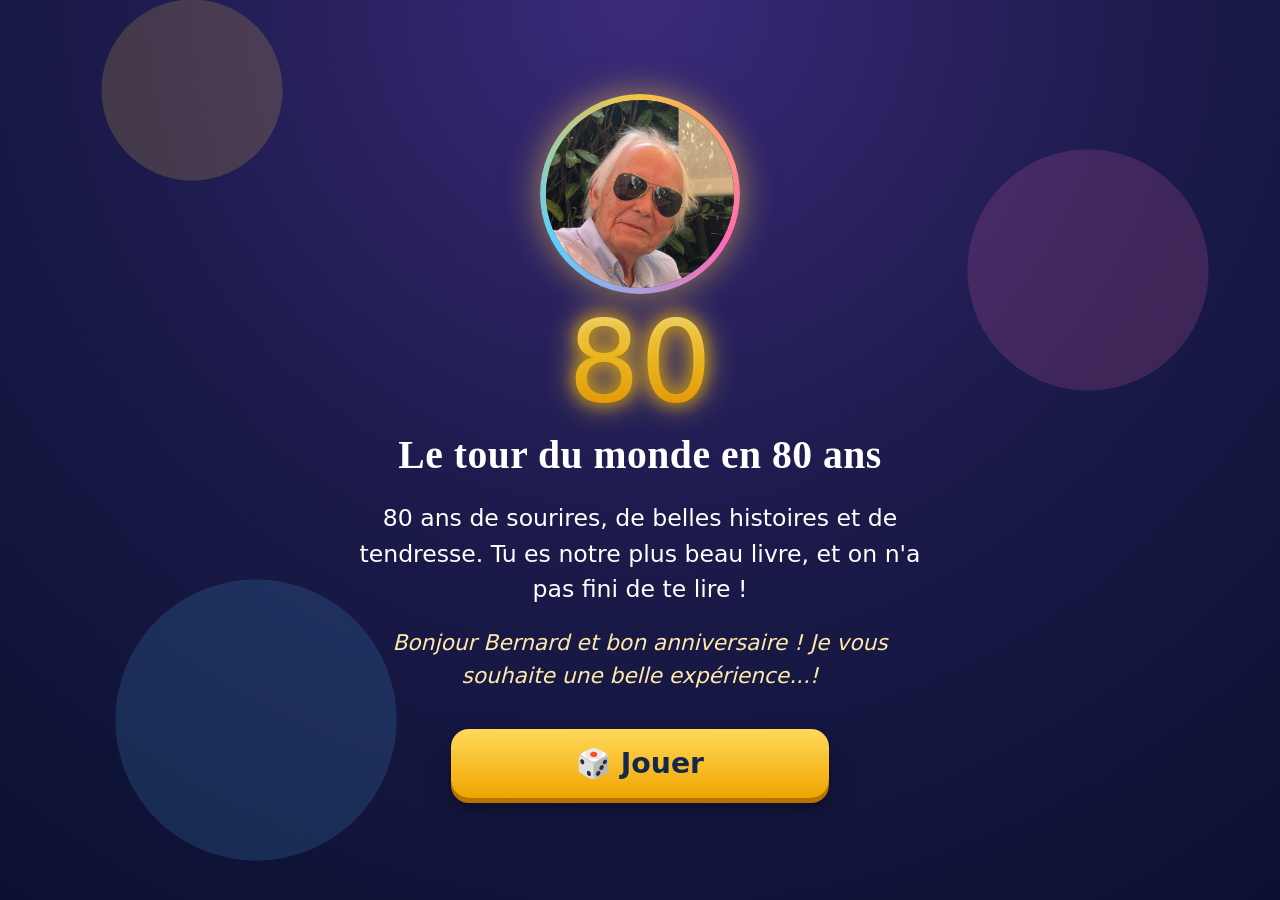
<file: index.html>
<!doctype html>
<html lang="fr">
<head>
  <meta charset="utf-8">
  <meta name="viewport" content="width=device-width, initial-scale=1, viewport-fit=cover">
  <meta name="theme-color" content="#13294b">
  <title>EightyBernie</title>
  <link rel="manifest" href="manifest.json">
  <link rel="icon" type="image/png" href="icon-192.png">
  <meta name="apple-mobile-web-app-title" content="EightyBernie">
  <link rel="apple-touch-icon" href="apple-touch-icon.png">
  <link rel="stylesheet" href="style.css?v=41">
</head>
<body>
  <canvas id="fw"></canvas>
  <canvas id="fx"></canvas>
  <div id="app">
    <header>
      <div class="age" id="age"></div>
      <h1 id="titre"></h1>
      <p id="message"></p>
      <p id="accueil" class="accueil"></p>
      <button id="go" class="big go" onclick="document.body.classList.add('playing');scrollTo(0,0)">🎲 Jouer</button>
    </header>
    <nav id="nav"></nav>
    <main id="main"></main>
    <footer id="de"></footer>
  </div>
  <script src="config.js?v=41"></script>
  <script src="app.js?v=41"></script>
</body>
</html>
</file>
<file: style.css>
* { box-sizing: border-box; -webkit-tap-highlight-color: transparent; }
html, body { margin: 0; height: 100%; }
body {
  font-family: Georgia, "Times New Roman", serif;
  background: linear-gradient(160deg, #13294b, #1f5f8b 60%, #3a8fb7);
  color: #fff;
  overflow-x: hidden;
}
#app { min-height: 100%; display: flex; flex-direction: column; }
header { text-align: center; padding: 28px 18px 8px; }
header .photo { width: 180px; height: 180px; object-fit: cover; object-position: center 25%; border-radius: 50%; border: 5px solid #f4c542; box-shadow: 0 0 25px #e0a800; display: block; margin: 0 auto 12px; }
header .age { font-size: 5rem; line-height: 1; margin: 0; color: #f4c542; text-shadow: 0 0 16px #e0a800; }
header h1 { font-size: 1.9rem; margin: 6px 0; }
header p { font-size: 1.25rem; line-height: 1.5; margin: 10px auto; max-width: 30rem; }
nav { display: flex; gap: 8px; overflow-x: auto; padding: 10px 12px; position: sticky; top: 0; z-index: 5; background: rgba(19,41,75,.94); backdrop-filter: blur(6px); }
nav button { flex: 0 0 auto; font-size: 1.15rem; padding: 12px 16px; border-radius: 999px; border: 2px solid #f4c542; background: transparent; color: #fff; font-family: inherit; }
nav button.on { background: #f4c542; color: #13294b; font-weight: bold; }
main { flex: 1; padding: 16px; max-width: 40rem; width: 100%; margin: 0 auto; }
section { display: none; animation: fade .4s; }
section.on { display: block; }
@keyframes fade { from { opacity: 0; transform: translateY(10px); } to { opacity: 1; transform: none; } }
.big { display: block; width: 100%; font-size: 1.5rem; padding: 18px; border-radius: 18px; border: 0; background: #f4c542; color: #13294b; font-family: inherit; font-weight: bold; margin: 12px 0; }
.big:active { transform: scale(.97); }
#fw, #fx { position: fixed; inset: 0; width: 100%; height: 100%; pointer-events: none; z-index: 20; }
.cards { display: grid; grid-template-columns: 1fr 1fr; gap: 12px; }
.card { border-radius: 14px; padding: 14px 10px; min-height: 150px; text-align: center; background: #fff; color: #2d1b4e; box-shadow: 0 4px 10px rgba(0,0,0,.3); display: flex; flex-direction: column; justify-content: center; gap: 4px; border: 0; font-family: inherit; }
.card .e { font-size: 2.6rem; }
.card b { font-size: 1.1rem; }
.card small { font-size: .95rem; color: #555; }
.card.bd { color: #fff; border: 3px solid #111; }
@media (max-width: 500px) {
  header { padding: 14px 14px 4px; }
  header .photo { width: 120px; height: 120px; margin-bottom: 6px; }
  header .age { font-size: 3.2rem; }
  header h1 { font-size: 1.4rem; }
  header p { font-size: 1rem; margin: 6px auto; }
  nav button { font-size: 1rem; padding: 10px 14px; }
  .case .face { font-size: 1.1rem; }
  .cal { gap: 8px; }
}

.cal { display: grid; grid-template-columns: repeat(4, 1fr); gap: 10px; margin: 8px 0; }
@media (min-width: 560px) { .cal { grid-template-columns: repeat(6, 1fr); } }
.case { aspect-ratio: 1; width: 100%; padding: 0; border: 0; background: none; perspective: 600px; cursor: pointer; }
.case .in { position: relative; width: 100%; height: 100%; transition: transform .6s; transform-style: preserve-3d; }
.case.open .in { transform: rotateY(180deg); }
.case .face, .case .back { position: absolute; inset: 0; backface-visibility: hidden; -webkit-backface-visibility: hidden; border-radius: 12px; display: flex; align-items: center; justify-content: center; box-shadow: 0 3px 8px rgba(0,0,0,.3); }
.case .face { background: linear-gradient(135deg, #f4c542, #e0a800); color: #13294b; font-size: 1.4rem; font-weight: bold; }
.case .back { background: #fff; transform: rotateY(180deg); font-size: 1.8rem; }
.case:nth-child(1) .face { background: linear-gradient(135deg, #ff8fb1, #e75480); color: #fff; }
.case:nth-child(1) .back { background: #ffe4ee; }
.card.bd small { color: #fff; opacity: .9; }
.bulle { position: relative; background: #fff; color: #111; border: 3px solid #111; border-radius: 20px; padding: 18px; font-size: 1.35rem; font-weight: bold; margin: 12px 0; text-align: center; }
.bulle::after { content: ""; position: absolute; bottom: -18px; left: 40px; border: 10px solid transparent; border-top: 18px solid #111; }
.voeu { background: rgba(255,255,255,.15); border-radius: 16px; padding: 16px; font-size: 1.3rem; margin: 10px 0; line-height: 1.4; }
.hint { text-align: center; font-size: 1.1rem; opacity: .85; }
footer { text-align: center; padding: 16px; font-size: 1.1rem; }

.pop { border: 4px solid #f4c542; border-radius: 20px; background: #fff; color: #13294b; width: min(88vw, 360px); padding: 24px 18px; text-align: center; box-shadow: 0 10px 30px rgba(0,0,0,.4); }
.pop::backdrop { background: rgba(19,41,75,.7); }
.pop-txt { font-size: 1.5rem; font-weight: bold; margin: 0 0 16px; }
.pop-close { background: #13294b; color: #f4c542; border: 0; border-radius: 12px; padding: 10px 20px; font-size: 1.1rem; font-weight: bold; }
.frise { display: grid; gap: 12px; margin-top: 12px; }
.etape { background: #1f5f8b; color: #fff; border-radius: 14px; padding: 14px; box-shadow: 0 3px 8px rgba(0,0,0,.3); }
.etape .e { font-size: 1.8rem; margin-right: 8px; }
.etape small { display: block; color: #f4c542; font-weight: bold; }
.etape p { margin: 6px 0 0; font-size: 1.05rem; }

.oie-bar { display: flex; align-items: center; justify-content: space-between; gap: 10px; margin: 8px 0; }
.depart { background: #1f5f8b; color: #fff; border-radius: 12px; padding: 8px 10px; font-weight: bold; min-width: 80px; text-align: center; }
.de-oie { font-size: 2rem; font-weight: bold; color: #f4c542; min-width: 90px; text-align: center; }
.de-oie.roll { animation: rollDe .6s ease-out; }
@keyframes rollDe { 0% { transform: rotate(-360deg) scale(.4); } 100% { transform: none; } }
.plateau { display: grid; grid-template-columns: repeat(10, 1fr); gap: 3px; margin-top: 8px; }
.cell { position: relative; aspect-ratio: 1; border-radius: 6px; background: linear-gradient(135deg, #2b6cb0, #1f5f8b); color: #fff; display: flex; flex-direction: column; align-items: center; justify-content: center; font-size: .7rem; overflow: visible; box-shadow: 0 1px 3px rgba(0,0,0,.35); }
.cell .num { font-weight: bold; font-size: .75rem; }
.cell .ico { font-size: .9rem; line-height: 1; }
.cell.piege { background: linear-gradient(135deg, #7b1e1e, #c53030); }
.cell.oie { background: linear-gradient(135deg, #ecc94b, #d69e2e); color: #13294b; }
.cell.cadeau { background: linear-gradient(135deg, #e53e3e, #9b2c2c); color: #fff; }
.cell.question { background: linear-gradient(135deg, #3182ce, #2b6cb0); color: #fff; }
.cell.blague { background: linear-gradient(135deg, #38a169, #276749); }
.cell.personnes { background: linear-gradient(135deg, #d53f8c, #97266d); }
.cell.musiques { background: linear-gradient(135deg, #6b46c1, #44337a); }
.cell.fin { background: linear-gradient(135deg, #f6e05e, #f4c542); color: #13294b; font-size: .9rem; }
.cell.ouverte { outline: 2px solid #f4c542; }
.cell.lit::before { content: ""; position: absolute; inset: -40%; border-radius: 50%; background: repeating-conic-gradient(from 0deg, rgba(255,235,150,.9) 0 6deg, transparent 6deg 18deg); animation: rays 1s ease-out forwards; pointer-events: none; z-index: 2; }
.cell.lit { animation: glow 1.2s ease-out; z-index: 3; }
.cell.piege-hit { animation: shake .5s; }
.cell .pion { position: absolute; top: -6px; right: -4px; font-size: 1.1rem; z-index: 4; animation: bounce .5s ease-in-out infinite alternate; }
.depart .pion { position: static; animation: bounce .5s ease-in-out infinite alternate; }
@keyframes rays { 0% { opacity: 0; transform: scale(.3) rotate(0deg); } 40% { opacity: 1; } 100% { opacity: 0; transform: scale(1.4) rotate(60deg); } }
@keyframes glow { 0%, 100% { box-shadow: 0 1px 3px rgba(0,0,0,.35); } 30%, 60% { box-shadow: 0 0 18px 6px #ffe27a, 0 0 40px 10px rgba(255,200,80,.6); } }
@keyframes shake { 0%, 100% { transform: translateX(0); } 20%, 60% { transform: translateX(-4px); } 40%, 80% { transform: translateX(4px); } }
@keyframes bounce { from { transform: translateY(0); } to { transform: translateY(-4px); } }
.flash { position: fixed; inset: 0; pointer-events: none; z-index: 50; background: radial-gradient(circle at 50% 50%, rgba(255,245,200,.85), rgba(255,220,120,.25) 45%, transparent 75%); animation: flashFade 1s ease-out forwards; }
.flash.red { background: radial-gradient(circle at 50% 50%, rgba(255,80,80,.8), rgba(160,20,20,.25) 45%, transparent 75%); }
@keyframes flashFade { 0% { opacity: 0; } 15% { opacity: 1; } 100% { opacity: 0; } }

.scene { width: 150px; height: 150px; perspective: 700px; margin: 6px auto; position: relative; }
.scene::after { content: ""; position: absolute; left: 15%; right: 15%; bottom: -18px; height: 16px; border-radius: 50%; background: radial-gradient(closest-side, rgba(0,0,0,.55), transparent); filter: blur(2px); }
.scene.throw { animation: throwUp .9s ease-out; }
@keyframes throwUp { 0% { transform: translateY(0); } 40% { transform: translateY(-38px); } 70% { transform: translateY(0); } 85% { transform: translateY(-8px); } 100% { transform: translateY(0); } }
.cube { position: relative; width: 150px; height: 150px; transform-style: preserve-3d; transition: transform 1.8s cubic-bezier(.15,.7,.2,1); }
.cube .face { position: absolute; inset: 0; background: linear-gradient(145deg, #ffffff, #ffe9a8); color: #b8860b; border: 3px solid #f4c542; border-radius: 22px; font-size: 6rem; line-height: 144px; text-align: center; backface-visibility: hidden; box-shadow: inset 0 0 18px rgba(0,0,0,.2), inset 6px 6px 14px rgba(255,255,255,.7); text-shadow: 0 2px 0 rgba(0,0,0,.2); }
.cube.idle { transition: none; animation: idleSpin 5s linear infinite; }
@keyframes idleSpin { from { transform: rotateX(-20deg) rotateY(0deg); } to { transform: rotateX(340deg) rotateY(360deg); } }
.cube .f1 { transform: translateZ(75px); }
.cube .f6 { transform: rotateY(180deg) translateZ(75px); }
.cube .f3 { transform: rotateY(90deg) translateZ(75px); }
.cube .f4 { transform: rotateY(-90deg) translateZ(75px); }
.cube .f2 { transform: rotateX(90deg) translateZ(75px); }
.cube .f5 { transform: rotateX(-90deg) translateZ(75px); }
.proches .ph, .etape .ph { width: 100%; height: 150px; object-fit: cover; border-radius: 12px; margin-bottom: 8px; }

.pop-hum { font-size: 1.05rem; font-style: italic; color: #555; margin: 0 0 10px; min-height: 1em; }
.pop-txt { animation: popIn .5s ease-out; }
@keyframes popIn { from { transform: scale(.6); opacity: 0; } to { transform: none; opacity: 1; } }
.cell.voiture { background: linear-gradient(135deg, #4a5568, #2d3748); }

/* ---- Direction artistique : accueil, dé, plateau ---- */
body { background: radial-gradient(circle at 50% 0%, #2a5d94 0%, #13294b 55%, #0b1830 100%) fixed; }
header { min-height: 100svh; display: flex; flex-direction: column; align-items: center; justify-content: center; padding: 24px 18px; }
header .photo { width: 200px; height: 200px; }
header .age { font-size: 6rem; }
header h1 { font-size: 2.1rem; color: #fff; letter-spacing: .5px; }
header p.accueil { font-size: 1.15rem; font-style: italic; color: #ffe9a8; }
.go { max-width: 22rem; margin-top: 18px; box-shadow: 0 6px 20px rgba(244,197,66,.45); animation: pulse 1.6s ease-in-out infinite; }
@keyframes pulse { 50% { transform: scale(1.04); } }
.stage, .board { background: rgba(255,255,255,.08); border: 1px solid rgba(244,197,66,.45); border-radius: 22px; padding: 16px 14px 18px; margin: 0 0 22px; box-shadow: 0 8px 24px rgba(0,0,0,.35); text-align: center; }
.stage-t { margin: 0 0 8px; font-size: 1.5rem; color: #f4c542; }
.stage .oie-bar { justify-content: center; }
.stage .big { max-width: 22rem; margin: 18px auto 10px; }
.board .plateau { background: #0e2142; padding: 6px; border-radius: 12px; }
main { padding-top: 24px; scroll-margin-top: 0; }
@media (max-width: 500px) {
  header { padding: 20px 14px; }
  header .photo { width: 150px; height: 150px; margin-bottom: 8px; }
  header .age { font-size: 4.6rem; }
  header h1 { font-size: 1.6rem; }
  header p { font-size: 1.05rem; }
}
nav[hidden] { display: none; }
.stage .scene { margin: 26px auto 22px; }
.stage .oie-bar .big { width: auto; margin: 0; font-size: 1.1rem; padding: 10px 18px; background: transparent; color: #f4c542; border: 2px solid #f4c542; }

body:not(.playing) main, body:not(.playing) footer { display: none; }
body.playing header { display: none; }
body.playing main { animation: fade .5s; }
.cube .face.photo-face { background-size: cover; background-position: center 25%; }
.cell.choix { cursor: pointer; animation: choix .8s ease-in-out infinite alternate; }
@keyframes choix { to { box-shadow: 0 0 10px 3px #f4c542; transform: scale(1.12); } }
.cell.cache { background: linear-gradient(135deg, #4a6fa5, #2f4f7f); }
.cell.cache .ico { opacity: .85; }
.pop-opts { display: flex; flex-direction: column; gap: 10px; margin: 14px 0; }
.pop-opt { font: inherit; font-weight: bold; font-size: 1.1rem; padding: 12px; border-radius: 14px; border: 2px solid #13294b; background: #fff; color: #13294b; }
.pop-opt.ok { background: #38a169; color: #fff; border-color: #38a169; }
.pop-opt.ko { background: #e53e3e; color: #fff; border-color: #e53e3e; }

/* ---- Habillage festif ---- */
body {
  font-family: "Trebuchet MS", "Segoe UI", system-ui, sans-serif;
  background:
    radial-gradient(circle at 15% 10%, rgba(244,197,66,.18) 0 90px, transparent 91px),
    radial-gradient(circle at 85% 30%, rgba(255,105,180,.16) 0 120px, transparent 121px),
    radial-gradient(circle at 20% 80%, rgba(80,200,255,.14) 0 140px, transparent 141px),
    radial-gradient(circle at 50% 0%, #3b2a7a 0%, #1b1a4a 50%, #0b1030 100%) fixed;
}
header h1, .stage-t { font-family: Georgia, "Times New Roman", serif; }
header .age {
  background: linear-gradient(180deg, #fff6c2, #f4c542 45%, #e07b00);
  -webkit-background-clip: text; background-clip: text; color: transparent;
  filter: drop-shadow(0 0 14px rgba(244,197,66,.65));
  animation: floaty 3s ease-in-out infinite alternate;
}
@keyframes floaty { to { transform: translateY(-8px) scale(1.04); } }
header .photo { border: 6px solid transparent; background: linear-gradient(#13294b, #13294b) padding-box, conic-gradient(#f4c542, #ff69b4, #5ad1ff, #f4c542) border-box; box-shadow: 0 0 35px rgba(244,197,66,.6); animation: spinGlow 6s linear infinite; }
@keyframes spinGlow { 50% { box-shadow: 0 0 50px rgba(255,105,180,.7); } }
.big { background: linear-gradient(180deg, #ffd95a, #f0a500); box-shadow: 0 5px 0 #b87400, 0 10px 22px rgba(0,0,0,.35); }
.big:active { transform: translateY(4px); box-shadow: 0 1px 0 #b87400; }
.stage, .board { background: linear-gradient(160deg, rgba(255,255,255,.16), rgba(255,255,255,.05)); backdrop-filter: blur(8px); border: 1px solid rgba(255,255,255,.28); }
.board .plateau { background: rgba(8,12,40,.7); gap: 4px; }
.cell { border-radius: 9px; box-shadow: 0 2px 0 rgba(0,0,0,.35), inset 0 1px 0 rgba(255,255,255,.3); }
.cell.ouverte { outline: 2px solid #ffe08a; box-shadow: 0 0 10px #f4c542; }
.cell .pion { font-size: 1.4rem; filter: drop-shadow(0 2px 3px rgba(0,0,0,.6)); }
.cube .face { border-radius: 20px; }
.cube .face.photo-face { border: 4px solid #ffd95a; box-shadow: inset 0 0 0 3px #fff, 0 0 18px rgba(255,217,90,.8); }
.scene::after { background: radial-gradient(closest-side, rgba(0,0,0,.6), transparent); }
.pop { border: 0; border-radius: 26px; background: linear-gradient(180deg, #fff, #fff4d1); box-shadow: 0 0 0 4px #f4c542, 0 20px 50px rgba(0,0,0,.5); }
.pop-txt { font-size: 1.2rem; line-height: 1.45; font-weight: 600; }
.pop-close { background: linear-gradient(180deg, #2b4a8a, #13294b); color: #ffd95a; box-shadow: 0 3px 0 #0a1630; }
.pop-opt { box-shadow: 0 3px 0 rgba(19,41,75,.35); transition: transform .1s; }
.pop-opt:active:not(:disabled) { transform: translateY(2px); }

/* ---- Marges : dé et boutons ---- */
.stage { padding: 20px 18px 22px; }
.stage .scene { margin: 64px auto 60px; }
.stage .big { width: 100%; max-width: 20rem; margin: 20px auto 14px; }
.stage .hint { margin: 10px 0 16px; }
.stage .oie-bar { gap: 14px; margin: 14px 0 0; flex-wrap: wrap; }
.stage .depart, .stage .oie-bar .big { display: inline-flex; align-items: center; justify-content: center; gap: 6px; min-height: 46px; margin: 0; padding: 10px 18px; font-size: 1.1rem; line-height: 1; box-sizing: border-box; width: auto; }
header { padding-left: 28px; padding-right: 28px; }
header .go { width: 100%; max-width: 20rem; margin: 26px auto 8px; }
.board { padding: 18px 16px 20px; }
.board .plateau { padding: 8px; gap: 4px; }
.pop { padding: 28px 22px 22px; }
.pop-close { margin-top: 12px; }
.plateau { grid-template-columns: repeat(10, minmax(0, 1fr)); }
.cell { min-width: 0; }
.stage .hint { font-size: 1rem; text-wrap: balance; }

/* ---- Dé : points dessinés en CSS ---- */
.cube .face { font-size: 0; line-height: 0; text-shadow: none; border-radius: 22px; backface-visibility: hidden; -webkit-backface-visibility: hidden; }
.cube .face.pips { display: grid; grid-template: repeat(3, 1fr) / repeat(3, 1fr); padding: 20px; }
.cube .face.pips i { display: block; margin: auto; width: 70%; height: 70%; }
.cube .face.pips i.pip { width: 78%; height: 78%; border-radius: 50%; background: radial-gradient(circle at 35% 30%, #4a4a4a, #111 70%); box-shadow: inset 0 -2px 3px rgba(255,255,255,.2), 0 1px 1px rgba(255,255,255,.8); }
.cube .face.f1.pips i.pip { background: radial-gradient(circle at 35% 30%, #ff6b6b, #c53030 70%); width: 90%; height: 90%; }
.cube .face.photo-face { background-size: cover; background-position: center 25%; }
.scene { perspective: 900px; }

/* ---- Dé bleu clair, coins pleins ---- */
.cube .face { background: linear-gradient(145deg, #e8f6ff, #a9d8f5); border: 3px solid #7cc0ec; border-radius: 12px; box-shadow: inset 0 0 14px rgba(40,110,170,.25), inset 5px 5px 12px rgba(255,255,255,.7); }
.cube .face.photo-face { background-size: cover; background-position: center 25%; border-color: #7cc0ec; box-shadow: inset 0 0 0 3px #e8f6ff, 0 0 14px rgba(124,192,236,.9); }
.cube .core { position: absolute; inset: 0; background: #a9d8f5; }
.cube .c1 { transform: translateZ(70px); }
.cube .c2 { transform: rotateY(180deg) translateZ(70px); }
.cube .c3 { transform: rotateY(90deg) translateZ(70px); }
.cube .c4 { transform: rotateY(-90deg) translateZ(70px); }
.cube .c5 { transform: rotateX(90deg) translateZ(70px); }
.cube .c6 { transform: rotateX(-90deg) translateZ(70px); }

/* ---- Dé : pose finale inclinée, arêtes nettes ---- */
.tilt { width: 150px; height: 150px; transform-style: preserve-3d; transform: rotateX(-16deg) rotateY(-24deg); }
.cube, .cube .face, .cube .core { will-change: transform; }
.cube .face { outline: 1px solid transparent; }
.cube .core { inset: 2px; }
.scene::after { left: 12%; right: 12%; bottom: -26px; height: 20px; }

/* ---- Score ---- */
.hud { margin: 6px auto 0; max-width: 20rem; padding: 10px 14px 12px; border-radius: 16px; background: rgba(8,12,40,.45); border: 1px solid rgba(244,197,66,.5); }
.hud-top { display: flex; align-items: baseline; justify-content: center; gap: 2px; flex-wrap: wrap; font-size: 1.1rem; }
.hud-pts { font-size: 1.9rem; color: #ffd95a; display: inline-block; min-width: 1ch; }
.hud-pts.bump { animation: bump .5s ease-out; }
@keyframes bump { 40% { transform: scale(1.5); color: #fff; } }
.hud-niv { margin-left: 12px; font-weight: bold; color: #bfe6ff; }
.hud-track { height: 10px; border-radius: 99px; background: rgba(255,255,255,.18); overflow: hidden; margin: 8px 0 6px; }
.hud-fill { display: block; height: 100%; width: 0; border-radius: 99px; background: linear-gradient(90deg, #ffd95a, #ff69b4); transition: width .6s ease-out; }
.hud-rec { display: block; font-size: .8rem; opacity: .85; text-align: center; }
.gain { position: fixed; left: 50%; top: 42%; transform: translateX(-50%); z-index: 60; padding: 10px 18px; border-radius: 99px; background: linear-gradient(180deg, #ffd95a, #f0a500); color: #13294b; font-weight: bold; font-size: 1.2rem; box-shadow: 0 6px 20px rgba(0,0,0,.4); pointer-events: none; white-space: nowrap; animation: gain 1.8s ease-out forwards; }
@keyframes gain { 0% { opacity: 0; transform: translate(-50%, 20px) scale(.7); } 15% { opacity: 1; transform: translate(-50%, 0) scale(1.1); } 80% { opacity: 1; } 100% { opacity: 0; transform: translate(-50%, -70px); } }
.gain.niveau { top: 28%; font-size: 1.4rem; background: linear-gradient(180deg, #ff9ecb, #e75480); color: #fff; animation-duration: 2.6s; }

/* ---- Sudoku ---- */
.cell.sudoku { background: linear-gradient(135deg, #14b8a6, #0f766e); }
.sudoku-pop { width: min(96vw, 430px); padding: 16px 10px 16px; }
.sdk-msg { font-size: 1rem; font-weight: 600; margin: 0 0 10px; line-height: 1.35; }
.sdk { display: grid; grid-template-columns: repeat(10, minmax(0, 1fr)); gap: 0; border: 3px solid #13294b; border-radius: 8px; overflow: hidden; background: #13294b; }
.sdk-c { aspect-ratio: 1; padding: 0; border: 0; border-right: 1px solid #a9c4e0; border-bottom: 1px solid #a9c4e0; background: #fff; color: #1f5f8b; font: bold 1.15rem system-ui, sans-serif; }
.sdk-c.fixe { background: #e3ecf7; color: #13294b; }
.sdk-c.bb { border-bottom: 2px solid #13294b; }
.sdk-c.br { border-right: 2px solid #13294b; }
.sdk-c.sel { background: #ffe08a; }
.sdk-c.err { background: #fecaca; color: #b91c1c; }
.sdk-pad { display: grid; grid-template-columns: repeat(6, 1fr); gap: 6px; margin: 12px 0 8px; }
.sdk-pad button { font: bold 1.2rem system-ui, sans-serif; padding: 10px 0; border-radius: 10px; border: 2px solid #13294b; background: #fff; color: #13294b; box-shadow: 0 3px 0 rgba(19,41,75,.35); }
.sdk-pad button.wide { grid-column: span 2; }
.pop-close.alt { background: transparent; color: #13294b; box-shadow: none; border: 2px solid #13294b; margin-left: 8px; }
.pop-img { display: block; width: 100%; max-height: 50vh; object-fit: cover; object-position: center 20%; border-radius: 16px; margin: 0 0 12px; box-shadow: 0 4px 14px rgba(0,0,0,.3); }
.scene.tap { cursor: pointer; }
.victoire { position: fixed; z-index: 10; left: 50%; top: 14%; transform: translateX(-50%); width: min(90vw, 340px); background: rgba(255,255,255,.95); color: #13294b; border: 4px solid #f4c542; border-radius: 20px; padding: 18px; text-align: center; display: flex; flex-direction: column; align-items: center; gap: 10px; }
.victoire .pop-txt { color: #13294b; }

/* ---- Confort de lecture et de toucher (accessibilité) ---- */
html { font-size: 118%; }
body { line-height: 1.5; }
.hint, .stage .hint { opacity: 1; color: #fff; font-size: 1.1rem; }
.stage-t { font-size: 1.7rem; color: #ffd95a; }
.hud-rec { font-size: 1rem; opacity: 1; color: #e6f2ff; }
.hud-top { font-size: 1.2rem; }
.hud-pts { font-size: 2.2rem; }
.big, .stage .big { min-height: 64px; font-size: 1.5rem; }
.stage .oie-bar .big { min-height: 52px; font-size: 1.05rem; }
.pop-txt { font-size: 1.45rem; line-height: 1.5; }
.pop-opt { min-height: 58px; font-size: 1.25rem; }
.pop-close { min-height: 52px; font-size: 1.2rem; padding: 12px 24px; }
.cell .num { font-size: .9rem; }
.cell .ico { font-size: 1.15rem; }
.cell .pion { font-size: 1.9rem; top: -14px; right: -8px; filter: drop-shadow(0 0 6px #ffd95a) drop-shadow(0 2px 3px rgba(0,0,0,.7)); }
.cell.cache { background: linear-gradient(135deg, #3c5f94, #2b4a7a); }
.cell.cache .ico { opacity: .9; }
.sdk-c { font-size: 1.4rem; }
.sdk-pad button { min-height: 54px; font-size: 1.4rem; }
.sdk-msg { font-size: 1.15rem; }
main { padding-left: 8px; padding-right: 8px; }
.board { padding: 14px 8px 16px; }
.board .plateau { gap: 3px; padding: 6px; }
.stage .oie-bar .big.petit { background: transparent; color: #cfe3ff; border: 2px solid rgba(207,227,255,.6); box-shadow: none; min-height: 44px; font-size: .95rem; }
:focus-visible { outline: 4px solid #ffd95a; outline-offset: 3px; }
@media (prefers-reduced-motion: reduce) {
  .go, .cell .pion, .cell.choix { animation: none; }
  .flash { display: none; }
}
.sudoku-pop { padding: 12px 8px; max-height: 96vh; }
.sdk-msg { font-size: 1rem; margin-bottom: 8px; }
.sdk-pad { margin: 8px 0 6px; gap: 5px; }
.sdk-pad button { min-height: 46px; }
.sudoku-pop .pop-close { margin-top: 6px; min-height: 48px; padding: 8px 18px; }
.sudoku-pop.n15 { width: min(98vw, 500px); padding: 10px 4px; }
.sudoku-pop.n15 .sdk-c { font-size: 1rem; }
.sudoku-pop.n15 .sdk-pad button { min-height: 44px; font-size: 1.2rem; }

/* ---- Un seul écran, sans défilement : score / plateau / dé ---- */
.pop-actions { display: flex; flex-direction: column; gap: 10px; align-items: stretch; margin-top: 12px; }
.pop-actions .pop-close, .pop-actions .pop-close.alt { margin: 0; width: 100%; }
.pop-actions [hidden] { display: none; }
body.playing { overflow: hidden; height: 100dvh; }
body.playing #app { height: 100dvh; min-height: 0; overflow: hidden; }
body.playing footer { display: none; }
body.playing main { display: flex; flex-direction: column; padding: 6px 8px max(6px, env(safe-area-inset-bottom)); min-height: 0; overflow: hidden; }
body.playing section.on { flex: 1; min-height: 0; display: flex; flex-direction: column; gap: 6px; }
.ecran-haut { flex: none; }
.ecran-haut .hud { margin: 0 auto; padding: 6px 12px 8px; max-width: 26rem; }
.ecran-haut .hud-top { font-size: 1.05rem; }
.ecran-haut .hud-pts { font-size: 1.6rem; }
.ecran-haut .hud-track { margin: 4px 0 3px; height: 8px; }
.ecran-haut .hud-rec { font-size: .85rem; }
.ecran-haut .hint { margin: 6px 0 0; font-size: 1.05rem; line-height: 1.3; }
body.playing .board { flex: 1; min-height: 0; margin: 0; padding: 6px; display: grid; place-items: center; overflow: hidden; }
body.playing .board .plateau { width: 100%; height: 100%; min-height: 0; max-height: min(100%, 125vw); margin: 0; box-sizing: border-box; grid-template-rows: repeat(8, minmax(0, 1fr)); gap: 3px; padding: 5px; }
body.playing .cell { aspect-ratio: auto; min-height: 0; min-width: 0; }
body.playing .cell .num { font-size: clamp(.65rem, 3vw, .9rem); }
body.playing .cell .ico { font-size: clamp(.8rem, 4vw, 1.15rem); }
.ecran-bas { flex: none; display: flex; align-items: center; justify-content: center; gap: 14px; padding: 2px 14px 4px 18px; }
.ecran-bas .scene { width: 92px; height: 92px; margin: 0; flex: none; }
.ecran-bas .tilt { margin: -29px; transform: scale(.56) rotateX(-16deg) rotateY(-24deg); }
.ecran-bas .scene::after { display: none; }
.ecran-bas .cmd { display: flex; flex-direction: column; gap: 8px; flex: 1; min-width: 0; max-width: 15rem; }
.ecran-bas .cmd .big { width: 100%; max-width: none; margin: 0; min-height: 58px; font-size: 1.2rem; padding: 10px; }
.ecran-bas .oie-bar { margin: 0; justify-content: space-between; gap: 6px; }
.ecran-bas .oie-bar .depart { min-width: 0; min-height: 40px; padding: 6px 10px; font-size: .9rem; flex: none; }
.ecran-bas .oie-bar .big.petit { min-height: 40px; font-size: .9rem; width: auto; flex: 1; padding: 6px 8px; }
.scene.pret { animation: pretPulse 1.1s ease-in-out infinite alternate; }
@keyframes pretPulse { from { transform: scale(1); filter: none; } to { transform: scale(1.08); filter: drop-shadow(0 0 14px rgba(255,217,90,.95)); } }
@media (max-height: 640px) { .ecran-bas .scene { width: 76px; height: 76px; } .ecran-bas .tilt { margin: -37px; transform: scale(.5) rotateX(-16deg) rotateY(-24deg); } .ecran-bas .cmd .big { min-height: 48px; } .ecran-haut .hint { display: none; } }
@media (prefers-reduced-motion: reduce) { .scene.pret { animation: none; } }
.ecran-bas .scene { width: 108px; height: 108px; }
.ecran-bas .tilt { margin: -21px; transform: scale(.68) rotateX(-16deg) rotateY(-24deg); }
.ecran-bas .oie-bar { flex-direction: column; align-items: stretch; gap: 8px; }
.ecran-bas .oie-bar .depart { justify-content: center; }
@media (max-height: 640px) { .ecran-bas .scene { width: 84px; height: 84px; } .ecran-bas .tilt { margin: -33px; transform: scale(.52) rotateX(-16deg) rotateY(-24deg); } }

/* ---- Bonne réponse : cœur + BOOM ! (popover = au-dessus des fenêtres) ---- */
#fw[popover] { margin: 0; padding: 0; border: 0; background: transparent; width: 100%; height: 100%; inset: 0; overflow: visible; }
.boom[popover] { margin: 0; padding: 0; border: 0; background: transparent; color: #fff; inset: 0; width: 100%; height: 100%; display: flex; flex-direction: column; align-items: center; justify-content: center; pointer-events: none; overflow: hidden; }
.boom span { font-size: 7rem; line-height: 1; animation: boomHeart 1.6s ease-out forwards; filter: drop-shadow(0 0 20px #ff4d94); }
.boom b { font-size: 3.4rem; color: #ffd95a; letter-spacing: 2px; text-shadow: 0 0 18px #ff4d94, 0 4px 0 #b3004d; animation: boomText 1.6s ease-out forwards; }
@keyframes boomHeart { 0% { transform: scale(.2); opacity: 0; } 25% { transform: scale(1.5); opacity: 1; } 45% { transform: scale(1.1); } 100% { transform: scale(1.25); opacity: 0; } }
@keyframes boomText { 0% { transform: scale(.3) rotate(-8deg); opacity: 0; } 25% { transform: scale(1.3) rotate(4deg); opacity: 1; } 100% { transform: scale(1.1) rotate(0); opacity: 0; } }

.pop-actions .pop-close.alt { background: linear-gradient(180deg, #2b4a8a, #13294b); color: #ffd95a; border: 0; box-shadow: 0 3px 0 #0a1630; }

.taille { display: flex; align-items: center; justify-content: center; gap: 10px; color: #cfe3ff; font-size: .9rem; }
.taille button { min-width: 56px; min-height: 40px; border-radius: 12px; border: 2px solid rgba(207,227,255,.6); background: transparent; color: #fff; font-family: inherit; font-weight: bold; font-size: 1.1rem; }
.taille button:disabled { opacity: .35; }

/* Le pion attend hors du plateau avant le premier lancer */
.ecran-haut .depart { display: none; background: transparent; padding: 4px 0 0; min-width: 0; font-size: 1.05rem; }
.ecran-haut .depart:has(.pion) { display: flex; justify-content: center; align-items: center; gap: 8px; }
.ecran-haut .depart:has(.pion)::after { content: "est prêt à partir !"; color: #ffd95a; }
.ecran-haut .depart .pion { font-size: 1.6rem; }

/* Pion : miniature du visage de Papa */
.pion.pion-photo { display: inline-block; width: 34px; height: 34px; border-radius: 50%; border: 3px solid #ffd95a; background-size: 175% auto; background-position: 47% 57%; background-repeat: no-repeat; background-color: #fff; box-shadow: 0 0 0 2px #13294b, 0 0 12px #ffd95a; filter: none; }
.cell .pion.pion-photo { top: -12px; right: -10px; }
.ecran-haut .depart .pion.pion-photo { width: 40px; height: 40px; }
</file>
